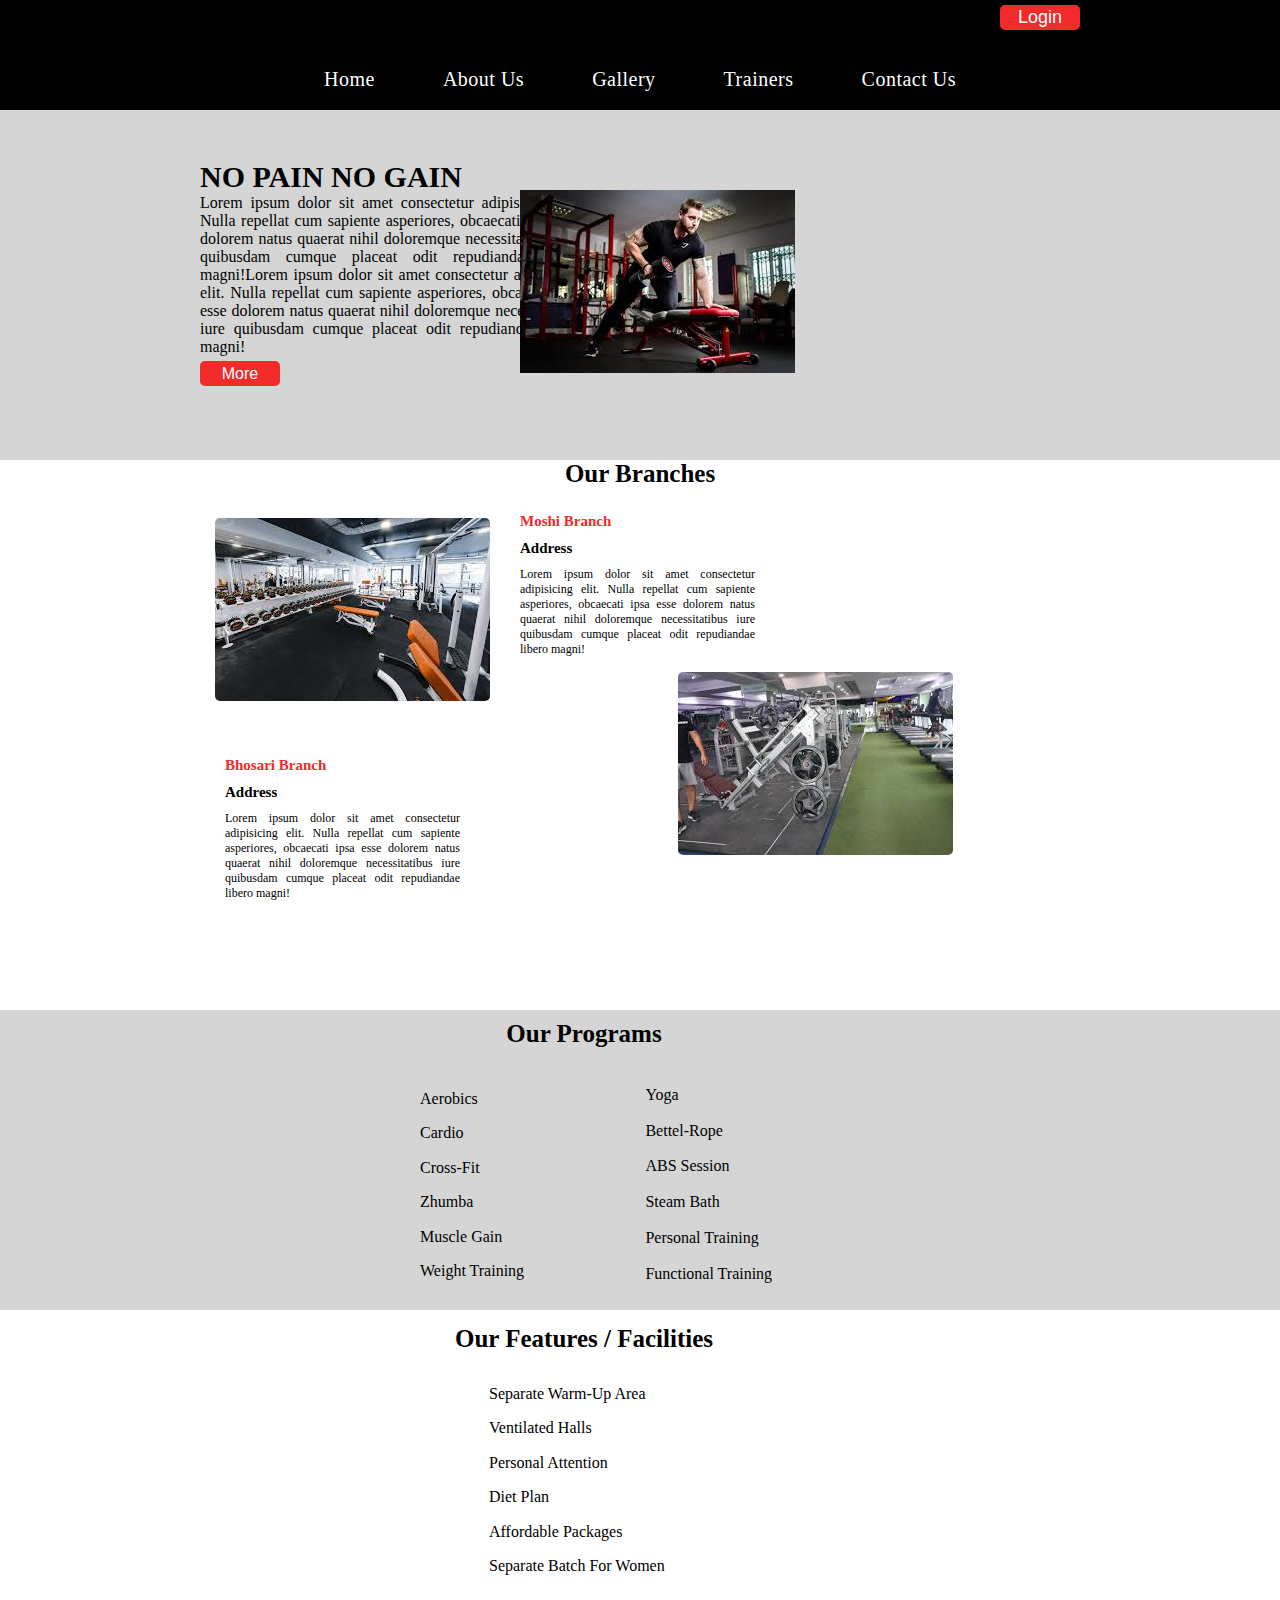
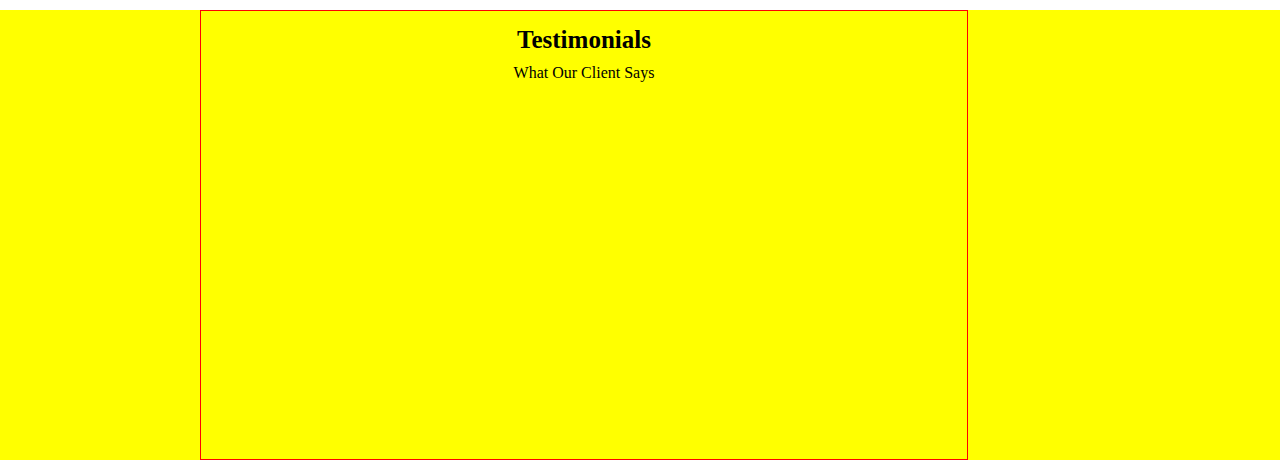
<file: index.html>
<!DOCTYPE html>
<html>
<head>
	<title> Home </title>
	<link rel="stylesheet" type="text/css" href="index_css.css">
</head>
<body>




<!-- /*------------------- Login Button And Logo ------------------------*/	 -->

	<div class="index_logo_button-div">
		<button id="index_login_button"> <a href="admin_login_html.html" id="login_button_text"> Login </a> </button>
		
	</div>


<!-- /*------------------- Navigation Bar ------------------------*/ -->

	<div class="navigation-div"> <br>

		<nav id="navigation_bar">
				<a href="#index.html" class="nvg">Home</a>
				<a href="about_us_html.html" class="nvg">About Us</a>
				<a href="gallery_html.html" class="nvg">Gallery</a>
				<a href="trainers_html.html" class="nvg">Trainers</a>
				<a href="contact_us_html.html" class="nvg">Contact Us</a>
		</nav>
	</div>



<!-- /*------------------- Tagline and Photo Division ------------------------*/ -->

	<div class="tagline_title_subtitle-div">
		<div class="tagline_subtitle">
			<h2> NO PAIN NO GAIN </h2>
			<p> 
				Lorem ipsum dolor sit amet consectetur adipisicing elit. Nulla repellat cum sapiente asperiores, obcaecati ipsa esse dolorem natus quaerat nihil doloremque necessitatibus iure quibusdam cumque placeat odit repudiandae libero magni!Lorem ipsum dolor sit amet consectetur adipisicing elit. Nulla repellat cum sapiente asperiores, obcaecati ipsa esse dolorem natus quaerat nihil doloremque necessitatibus iure quibusdam cumque placeat odit repudiandae libero magni!
			</p>
			<button id="index_more_button"> <a href="about_us_html.html" id="more_button_text"> More </a> </button>

		</div>

		<div class="gym_photo">
			<img src="7.jpg">
			
		</div>
		
	</div>


<!-- /*------------------------------- Branches ------------------------------*/ -->

<div class="our-branches-main-bg-div">
	<div class="about-us-branches-div">
				
					<div id="about-us-our-branches-heading-div">
						<center> <b> <p id="about-us-our-branches-heading"> Our Branches </p> </b> </center>
				</div>

		<div class="about-us-branches-img">	
			<div class="branch-1-img-div">
				<img src="B_1.jpg" class="branch-img">
				
			</div>

			<div class="branch-1-description-div">
				<p class="branch"> <b> Moshi Branch </b> </p>
				<p class="address-heading"> <b> Address </b> </p>
				<p class="address">Lorem ipsum dolor sit amet consectetur adipisicing elit. Nulla repellat cum sapiente asperiores, obcaecati ipsa esse dolorem natus quaerat nihil doloremque necessitatibus iure quibusdam cumque placeat odit repudiandae libero magni!
				</p>

			</div>


			<div class="branch-2-description-div">
				<p class="branch"> <b> Bhosari Branch </b> </p>
				<p class="address-heading"> <b> Address </b> </p>
				<p class="address">Lorem ipsum dolor sit amet consectetur adipisicing elit. Nulla repellat cum sapiente asperiores, obcaecati ipsa esse dolorem natus quaerat nihil doloremque necessitatibus iure quibusdam cumque placeat odit repudiandae libero magni!
				</p>
			</div>

			<div class="branch-2-img-div">
				<img src="B_2.jpg" class="branch-img">
			</div>
	
		</div>
	</div>

	</div>

<!-- ------------------- Our Programs --------------------- -->

<div class="our-programs-main-bg-div">
	<div class="about-us-opening-hours-div">
			<div id="about-us-opening-hours">
				<center> <b> <p id="about-us-programs-heading"> Our Programs </p> </b> </center>
			</div>
 
				<div class="programs-div-1">
					<p id="programs-div-1-p">
						<p> Aerobics </p>
						<p> Cardio </p>
						<p> Cross-Fit </p>
						<p> Zhumba </p>
						<p> Muscle Gain </p>
						<p> Weight Training </p>
					</p>
				</div>


				<div class="programs-div-2">
					<p id="programs-div-2-p">
						<p> Yoga </p>
						<p> Bettel-Rope </p>
						<p> ABS Session </p>
						<p> Steam Bath </p>
						<p> Personal Training </p>
						<p> Functional Training </p>
					</p>
				</div>
	</div>
</div>

<!-- ----------------------------- Features ----------------------------- -->
<div class="our-features-main-bg-div">
	<div class="about-us-features-div">
			<div id="about-us-festures">
				<center> <b> <p id="about-us-features-heading"> Our Features / Facilities </p> </b> </center>
			</div>
 				<center>
				<div class="features-div-1">
					<p id="programs-div-1-p">
						<p> Separate Warm-Up Area </p>
						<p> Ventilated Halls </p>
						<p> Personal Attention </p>
						<p> Diet Plan </p>
						<p> Affordable Packages </p>
						<p> Separate Batch For Women </p>
					</p>
				</div>
			</center>
	</div>
</div>


<!-- -------------------------- Testimonials ---------------------------- -->
<div class="testimonials-main-bg-div">
	<div class="testimonials-div">
			<div id="testimonials">
				<center> <b> <p id="testimonials-heading"> Testimonials </p> </b> <p> What Our Client Says</p> </center>
			</div>
	</div>

</div>


</body>
</html>
</file>
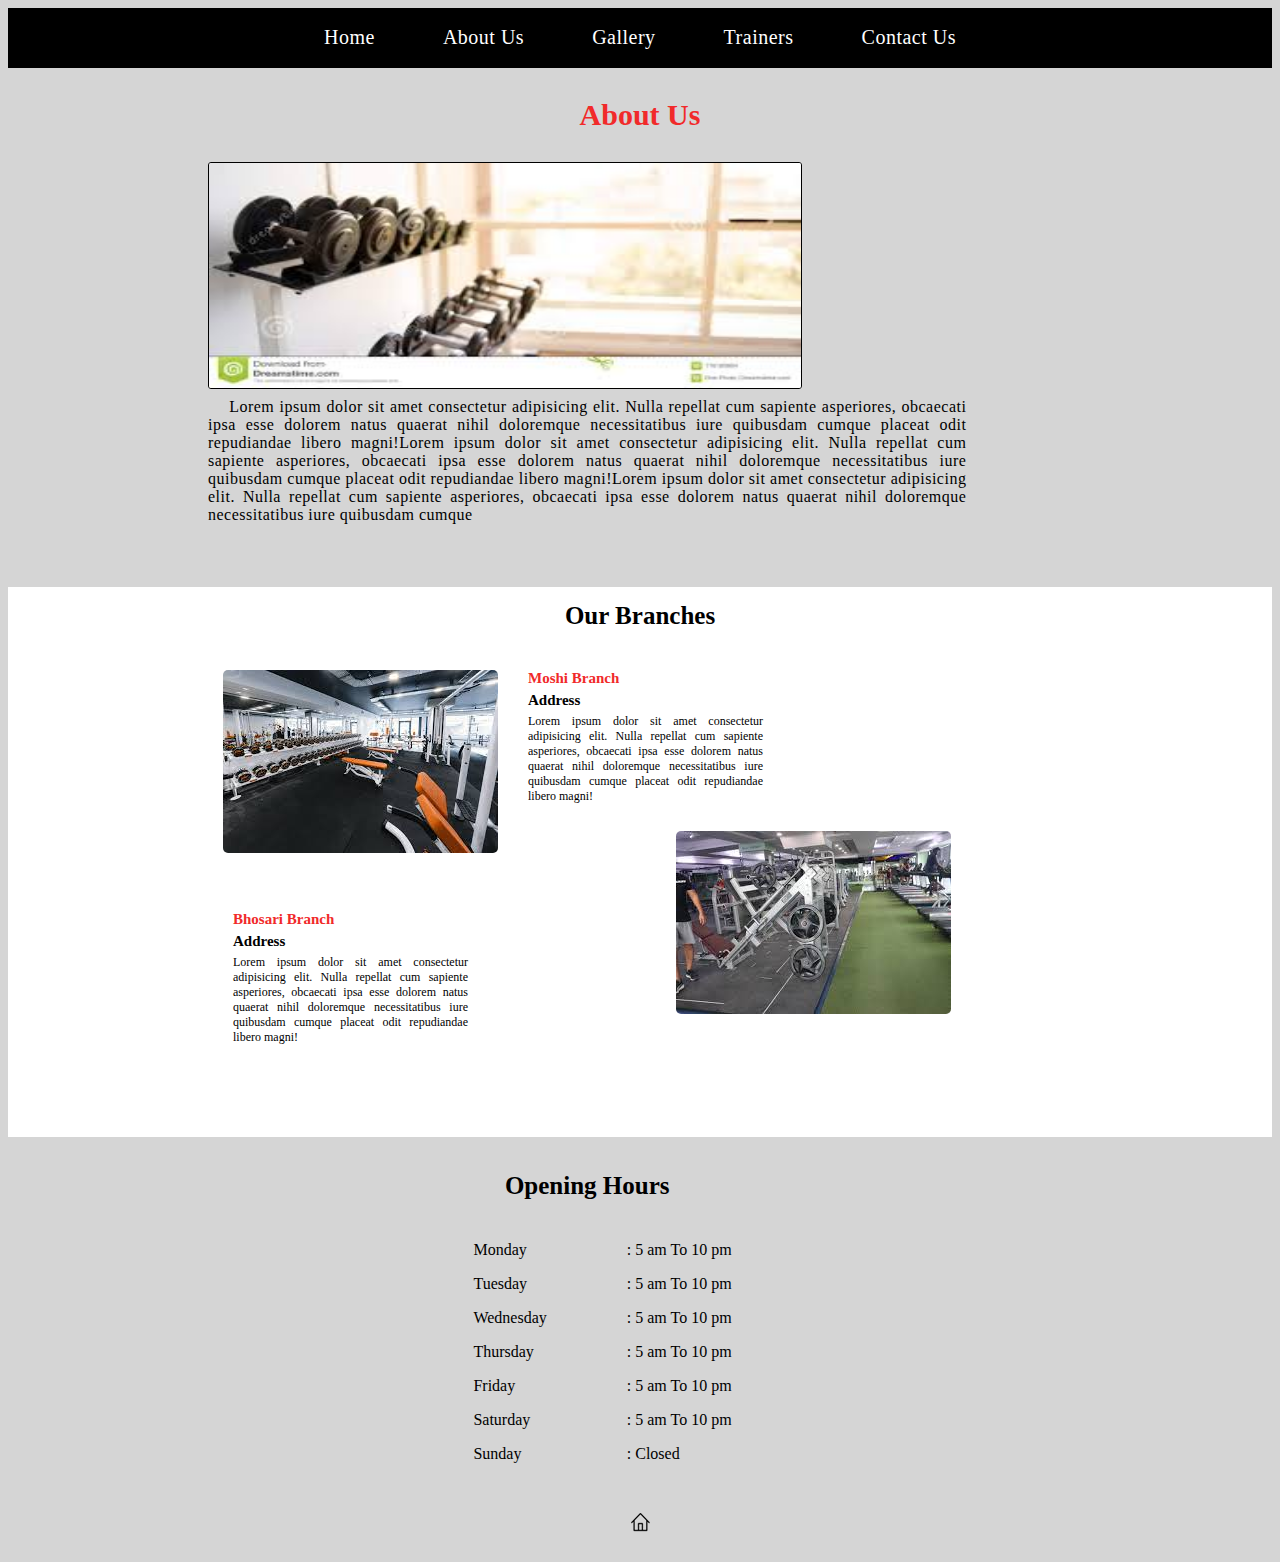
<file: about_us_html.html>
<!DOCTYPE html>
<html>
<head>
	<title> About Us </title>
	<link rel="stylesheet" href="about_us_css.css">
</head>
<body>

<!-- ----------------- Navigation Bar --------------------- -->
	<div class="navigation-div"> <br>

		<nav id="navigation_bar">
				<a href="index.html" class="nvg">Home</a>
				<a href="about_us_html.html" class="nvg">About Us</a>
				<a href="gallery_html.html" class="nvg">Gallery</a>
				<a href="trainers_html.html" class="nvg">Trainers</a>
				<a href="contact_us_html.html" class="nvg">Contact Us</a>
		</nav>

	</div>

<!-- -------------------- About-Us-Heading 	------------------------ -->
	<div id="about-us-heading">
		<center> <b> <p id="about-us-heading"> About Us </p> </b> </center>
	</div>



<!-- ------------------- About-Us-Description-Img --------------------- -->
	<div class="about-us-description-div">
		<div class="about-us-description">		
		<img src="gym_description_img.jpg" id="description-img">

		<p id="description-p">
			&nbsp&nbsp&nbsp&nbspLorem ipsum dolor sit amet consectetur adipisicing elit. Nulla repellat cum sapiente asperiores, obcaecati ipsa esse dolorem natus quaerat nihil doloremque necessitatibus iure quibusdam cumque placeat odit repudiandae libero magni!Lorem ipsum dolor sit amet consectetur adipisicing elit. Nulla repellat cum sapiente asperiores, obcaecati ipsa esse dolorem natus quaerat nihil doloremque necessitatibus iure quibusdam cumque placeat odit repudiandae libero magni!Lorem ipsum dolor sit amet consectetur adipisicing elit. Nulla repellat cum sapiente asperiores, obcaecati ipsa esse dolorem natus quaerat nihil doloremque necessitatibus iure quibusdam cumque
		</p>
	
		</div>
	</div>
<!-- ------------------- About-Us-Branches --------------------- -->

	<div class="about-us-branches-div">
			<div id="about-us-our-branches-heading-div">
				<center> <b> <p id="about-us-our-branches-heading"> Our Branches </p> </b> </center>
			</div>

		<div class="about-us-branches-img">	
			<div class="branch-1-img-div">
				<img src="B_1.jpg" class="branch-img">
				
			</div>

			<div class="branch-1-description-div">
				<p class="branch"> <b> Moshi Branch </b> </p>
				<p class="address-heading"> <b> Address </b> </p>
				<p class="address">Lorem ipsum dolor sit amet consectetur adipisicing elit. Nulla repellat cum sapiente asperiores, obcaecati ipsa esse dolorem natus quaerat nihil doloremque necessitatibus iure quibusdam cumque placeat odit repudiandae libero magni!
				</p>

			</div>


			<div class="branch-2-description-div">
				<p class="branch"> <b> Bhosari Branch </b> </p>
				<p class="address-heading"> <b> Address </b> </p>
				<p class="address">Lorem ipsum dolor sit amet consectetur adipisicing elit. Nulla repellat cum sapiente asperiores, obcaecati ipsa esse dolorem natus quaerat nihil doloremque necessitatibus iure quibusdam cumque placeat odit repudiandae libero magni!
				</p>
			</div>

			<div class="branch-2-img-div">
				<img src="B_2.jpg" class="branch-img">
			</div>
	
		</div>
	</div>

	
	<!-- ------------------- About-Us-Opening-Hours --------------------- -->

	<div class="about-us-opening-hours-div">
			<div id="about-us-opening-hours">
				<center> <b> <p id="about-us-opening-hours-heading"> Opening Hours </p> </b> </center>
			</div>
 
				<div class="days">
					<p id="days-p">
						<p> Monday </p>
						<p> Tuesday </p>
						<p> Wednesday </p>
						<p> Thursday </p>
						<p> Friday </p>
						<p> Saturday </p>
						<p> Sunday </p>
					</p>
				</div>


				<div class="timing">
					<p id="timing-p">
						<p> : 5 am To 10 pm </p>
						<p> : 5 am To 10 pm </p>
						<p> : 5 am To 10 pm </p>
						<p> : 5 am To 10 pm </p>
						<p> : 5 am To 10 pm </p>
						<p> : 5 am To 10 pm </p>
						<p> : Closed </p>
					</p>
				</div>
	</div>

<!-- --------------------- Home Icon -------------------------- -->
    <center> 
    	<a href="index.html" id="home_icon"> <img src="home_icon.png"> </a> 
    </center>
	<br>	


</body>
</html>
</file>
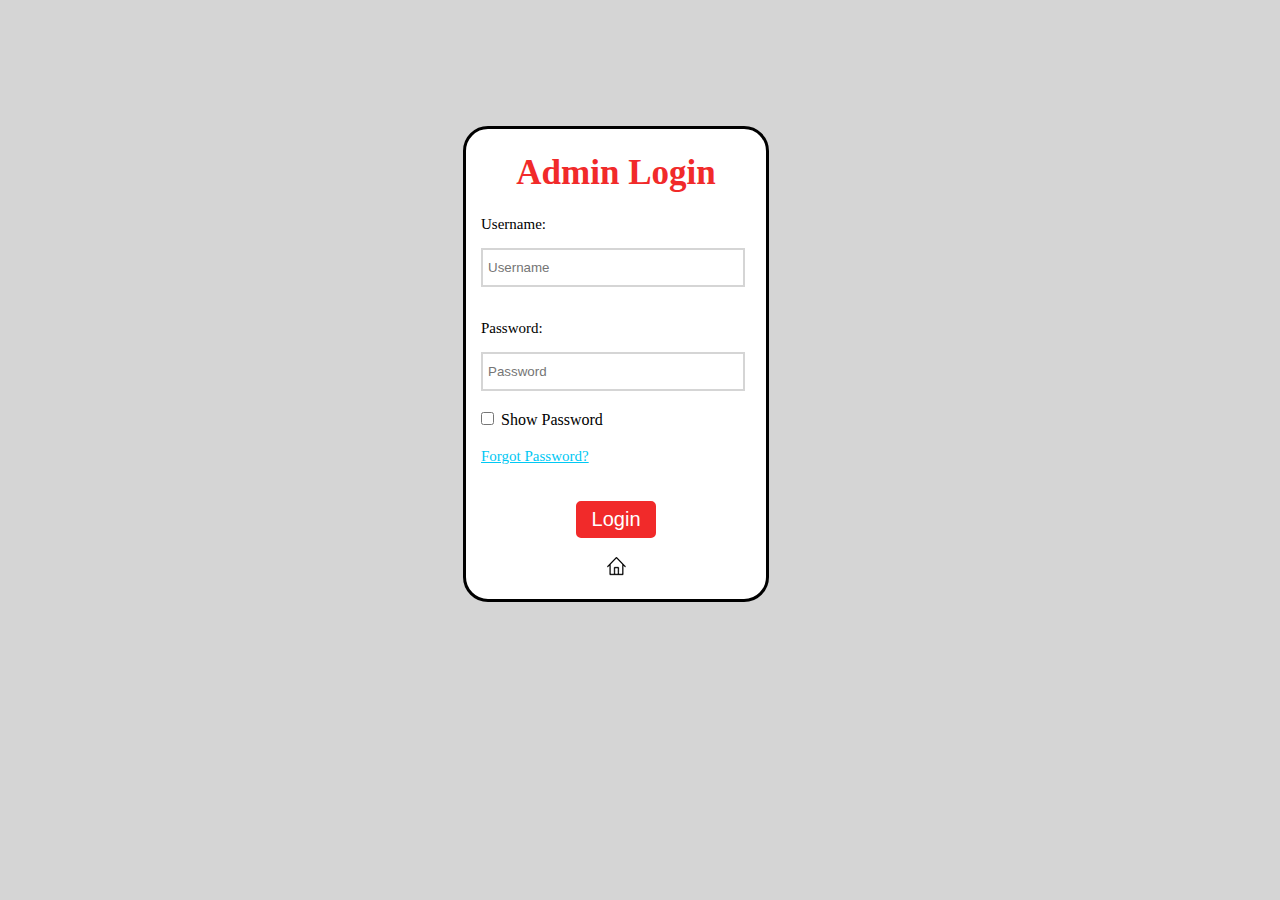
<file: admin_login_html.html>
<!DOCTYPE html>
<html>
<head>
	<title> Admin Login </title>
	<link rel="stylesheet" href="admin_login_css.css">
</head>
<body>

<section id="login-form-section"> 
	<div class="form-group">
		<form method="post" action="admin_dashboard_php.php">
			<center> <h1 id="admin-login-heading"> Admin Login </h1> </center>
			<div class="admin-login-form">
				<p> Username: </p> 
				<input type="text" name="username" placeholder="Username" id="username"> <br> <br>
				
				<p> Password: </p>
				<input type="password" name="password" placeholder="Password" id="password"> <br> <br>
				
				<input type="checkbox" name="show_password" id="show_password"> Show Password <br> <br>

				<a href="forgot_password_html.html" id="forgot_password"> Forgot Password? </a> <br> <br> <br>

				<center> 
					<input type="submit" name="login" value="Login" id="login_button"> <br> <br>
					<a href="index.html"> <img src="home_icon.png"> </a>
				</center>

			</div>
		</form>
		
	</div>
</section>

</body>
</html>
</file>
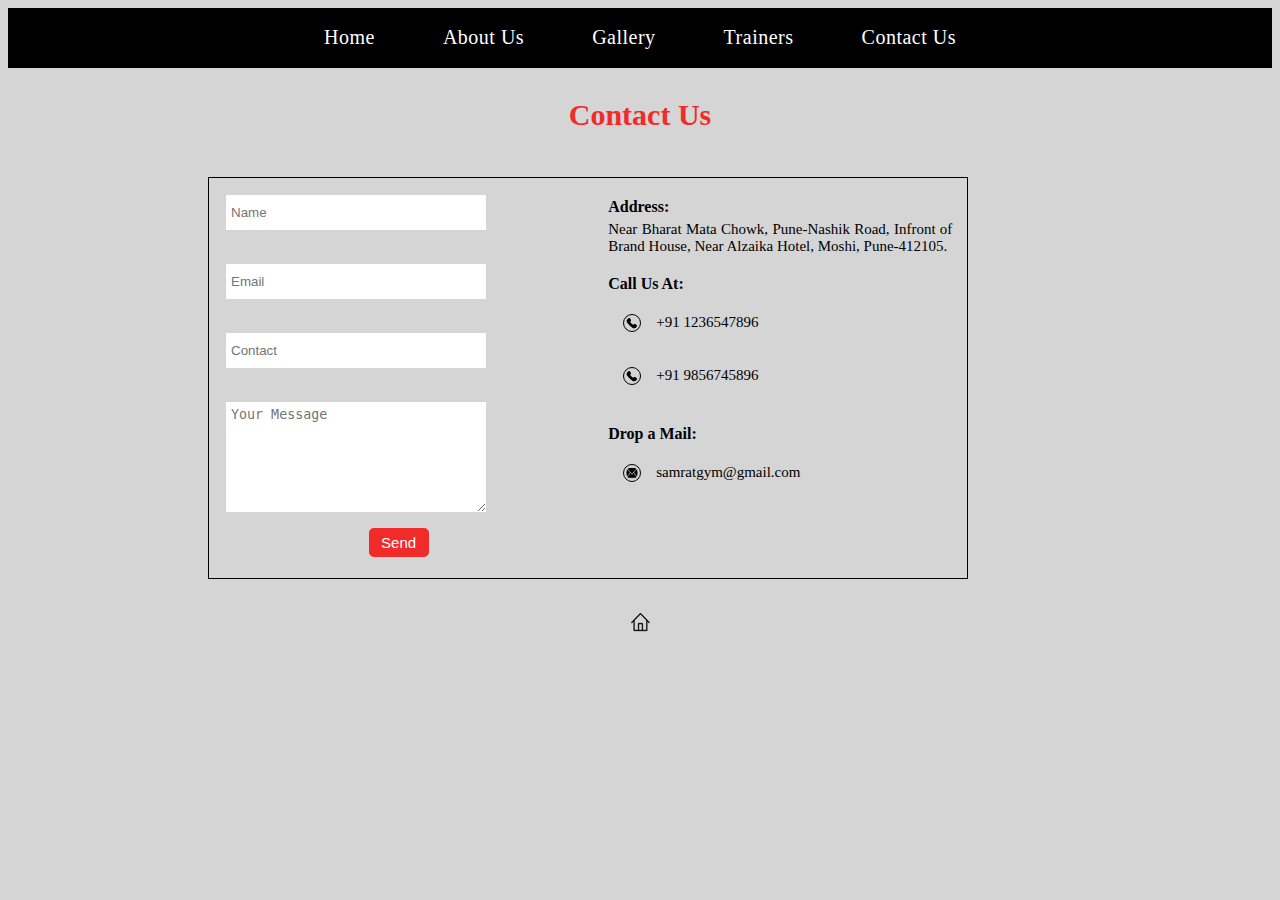
<file: contact_us_html.html>
<!DOCTYPE html>
<html>
<head>
	<title> Contact Us </title>
	<link rel="stylesheet" href="contact_us_css.css">
</head>
<body>

<!-- ----------------- Navigation Bar --------------------- -->
	<div class="navigation-div"> <br>

		<nav id="navigation_bar">
				<a href="index.html" class="nvg">Home</a>
				<a href="about_us_html.html" class="nvg">About Us</a>
				<a href="gallery_html.html" class="nvg">Gallery</a>
				<a href="trainers_html.html" class="nvg">Trainers</a>
				<a href="contact_us_html.html" class="nvg">Contact Us</a>
		</nav>

	</div>

<!-- -------------------- Contact-Us-Heading ------------------------ -->
	<div id="heading">
		<center> <b> <p id="contact-us-heading"> Contact Us </p> </b> </center>
	</div>

	<div class="contact-us-div">
		

<!-- ------------------- Contact-Us-Form ------------------------ -->

		<div class="contact-us-form-div">
			<div class="contact-us-form">
				<form method="post" action="index.html">
				<input type="text" name="name" id="name" placeholder="Name"> <br>

				<input type="email" name="email" id="email" placeholder="Email"> <br>

				<input type="tel" name="contact" id="contact" placeholder="Contact"> <br>

				<textarea name="message" id="message" placeholder="Your Message"></textarea> <br>
				
			    <center> 
					<input type="submit" name="send" value="Send" id="send_button">

				</center>
				</form>

			</div>
			
		</div>


<!-- ------------------- Contact-Us-Address ------------------------ -->

		<div class="contact-us-address-div">
			<h4> Address: </h4>
			<p id="address-p"> Near Bharat Mata Chowk, Pune-Nashik Road, Infront of Brand House, Near Alzaika Hotel, Moshi, Pune-412105. </p>


			<h4> Call Us At: </h4>
			<p> 
				<img src="call_icon.png" class="icons"> 
				<span id="call-us-at-p-1">+91 1236547896 </span> </p>

				<img src="call_icon.png" class="icons"> 
				<span id="call-us-at-p-2">+91 9856745896 </span> </p>


			<h4> Drop a Mail: </h4>
			<p> 
				<img src="mail_icon.png" class="icons"> 
					<span id="drop-a-mail-p">samratgym@gmail.com </span> 
			</p>
		</div>

	</div>

<!-- --------------------- Home Icon -------------------------- -->
    <center> 
    	<a href="index.html" id="home_icon"> <img src="home_icon.png"> </a> 
    </center>
	<br>		


</body>
</html>
</file>
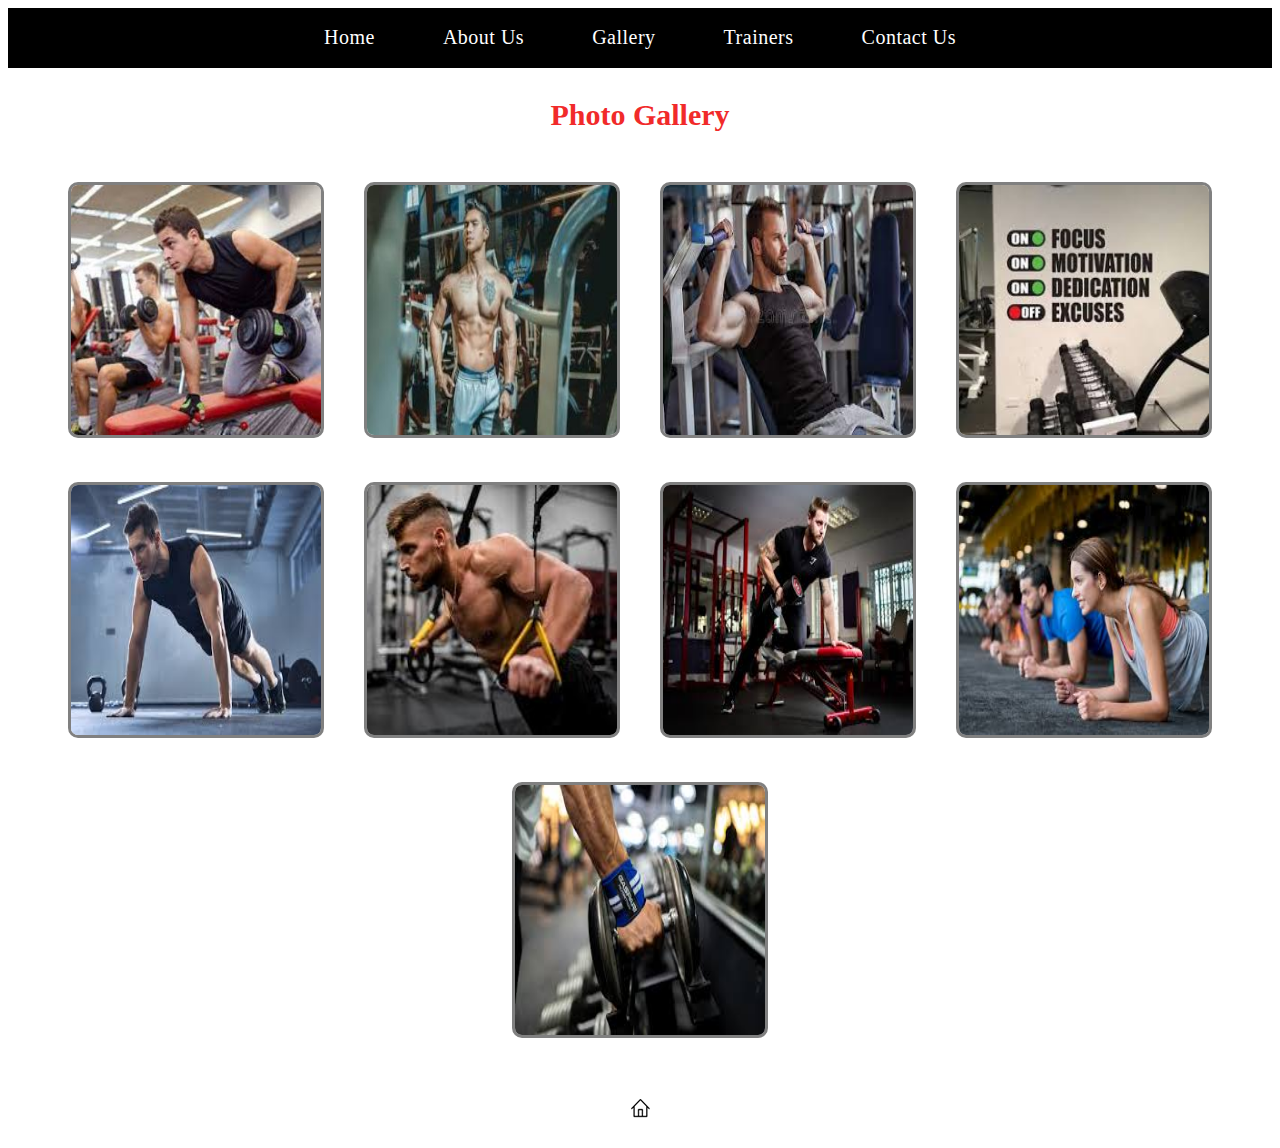
<file: gallery_html.html>
<!DOCTYPE html>
<html>
<head>
	<title> Gallery </title>
	<link rel="stylesheet" href="gallery_css.css">
</head>
<body>

	<div class="navigation-div"> <br>

		<nav id="navigation_bar">
				<a href="index.html" class="nvg">Home</a>
				<a href="about_us_html.html" class="nvg">About Us</a>
				<a href="gallery_html.html" class="nvg">Gallery</a>
				<a href="trainers_html.html" class="nvg">Trainers</a>
				<a href="contact_us_html.html" class="nvg">Contact Us</a>
		</nav>

	</div>


	<div id="heading">
		<center> <b> <p id="gallery-heading"> Photo Gallery </p> </b> </center>
	</div>


	<div class="gallery-images-div">
        
        <div class="Images">

            <div class="single-img"> <img src="1.jpg" class="img-class"></div>
            
            <div class="single-img"> <img src="2.jpg" class="img-class"> </div>
            
            <div class="single-img"> <img src="3.jpg" class="img-class"> </div>
            
            <div class="single-img"> <img src="4.jpg" class="img-class"> </div>
            
            <div class="single-img"> <img src="5.jpg" class="img-class"> </div>
            
            <div class="single-img"> <img src="6.jpg" class="img-class"> </div>
            
            <div class="single-img"> <img src="7.jpg" class="img-class"> </div>
            
            <div class="single-img"> <img src="8.jpg" class="img-class"> </div>
            
            <div class="single-img"> <img src="9.jpg" class="img-class"> </div>

        </div>

    </div>
    
    <br><br>

    <center> 
    	<a href="index.html" id="home_icon"> <img src="home_icon.png"> </a> 
    </center>
	<br>		

</body>
</html>
</file>
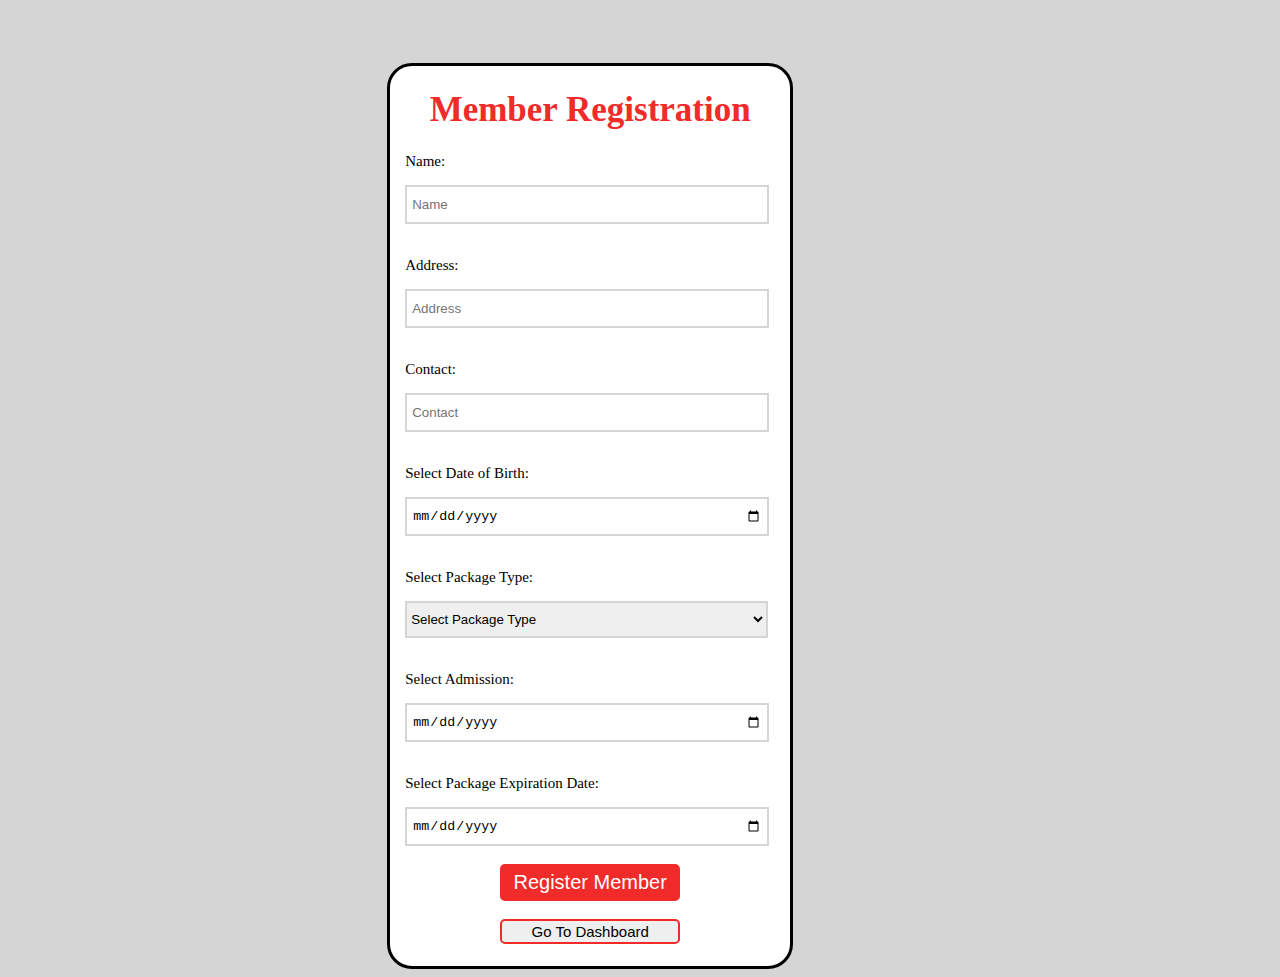
<file: member_registration_html.html>
<!DOCTYPE html>
<html>
<head>
	<title> Member Registration </title>
	<link rel="stylesheet" href="member_registration_css.css">
</head>
<body>

<section id="member-registration-form-section"> 
	<div class="form-group">
		<form method="post" action="#">

			<center> <h1 id="member-registration-heading"> Member Registration </h1> </center>
			<div class="member-registration-form">

				<p> Name: </p> 
				<input type="text" name="name" placeholder="Name" id="name"> <br> <br>

				<p> Address: </p> 
				<input type="text" name="address" placeholder="Address" id="address"> <br> <br>

				<p> Contact: </p> 
				<input type="tel" name="contact" placeholder="Contact" id="contact"> <br> <br>

				<p> Select Date of Birth: </p> 
				<input type="date" name="dob" id="dob"> <br> <br>

				<p> Select Package Type: </p> 
				<select name="package_type" id="package_type"> 
					<option value=""> Select Package Type </option>
					<option value="1 Month"> 1 Month </option>
					<option value="3 Months"> 3 Months </option>
					<option value="6 Months"> 6 Months </option>
					<option value="1 Year"> 1 Year </option>
				</select>
				<br> <br>

				<p> Select Admission: </p> 
				<input type="date" name="admission_date" id="admission_date"> <br> <br>

				<p> Select Package Expiration Date: </p> 
				<input type="date" name="package_expiration_date" id="package_expiration_date"> <br> <br>

				<center> 
					<input type="submit" name="register_member" value="Register Member" id="register_member_button"> <br> <br>
					<button id="go_to_dashboard" name="go_to_dashboard"><a href="admin_dashboard_php.php"> Go To Dashboard </a> </button>
				</center>

			</div>
		</form>
		
	</div>
</section>

</body>
</html>
</file>
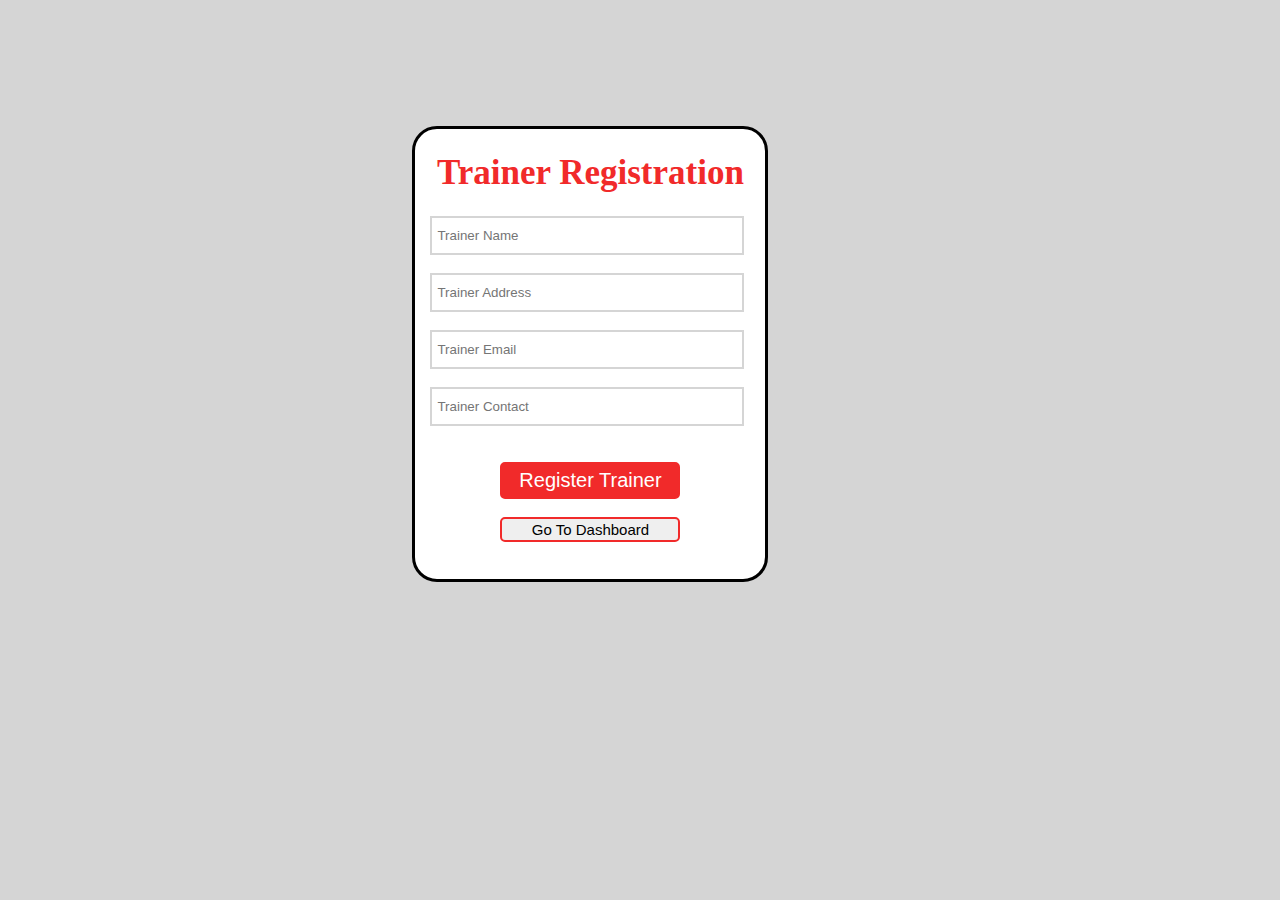
<file: trainer_registration_html.html>
<!DOCTYPE html>
<html>
<head>
	<title> Trainer Registration </title>
	<link rel="stylesheet" href="trainer_registration_css.css">
</head>
<body>

<section id="trainer-registration-form-section"> 
	<div class="form-group">
		<form method="post" action="register_trainer.html">

			<center> <h1 id="trainer-registration-heading"> Trainer Registration </h1> </center>
			<div class="trainer-registration-form">

				<!-- <p> Name: </p>  -->
				<input type="text" name="trainer_name" placeholder="Trainer Name" id="trainer_name" required="required"> <br> <br>

				<!-- <p> Address: </p>  -->
				<input type="text" name="trainer_address" placeholder="Trainer Address" id="trainer_address" required="required"> <br> <br>

				<!-- <p> Email: </p>  -->
				<input type="email" name="trainer_email" placeholder="Trainer Email" id="trainer_email" required="required"> <br> <br>

				<!-- <p> Contact: </p>  -->
				<input type="tel" name="trainer_contact" placeholder="Trainer Contact" id="trainer_contact" required="required"> <br> <br> <br>

				<center> 
					<input type="submit" name="register_trainer" value="Register Trainer" id="register_trainer_button"> <br> <br>
					<button id="go_to_dashboard" name="go_to_dashboard"><a href="admin_dashboard_php.php">  Go To Dashboard </a></button> 
				</center>

			</div>
		</form>
		
	</div>
</section>

</body>
</html>
</file>
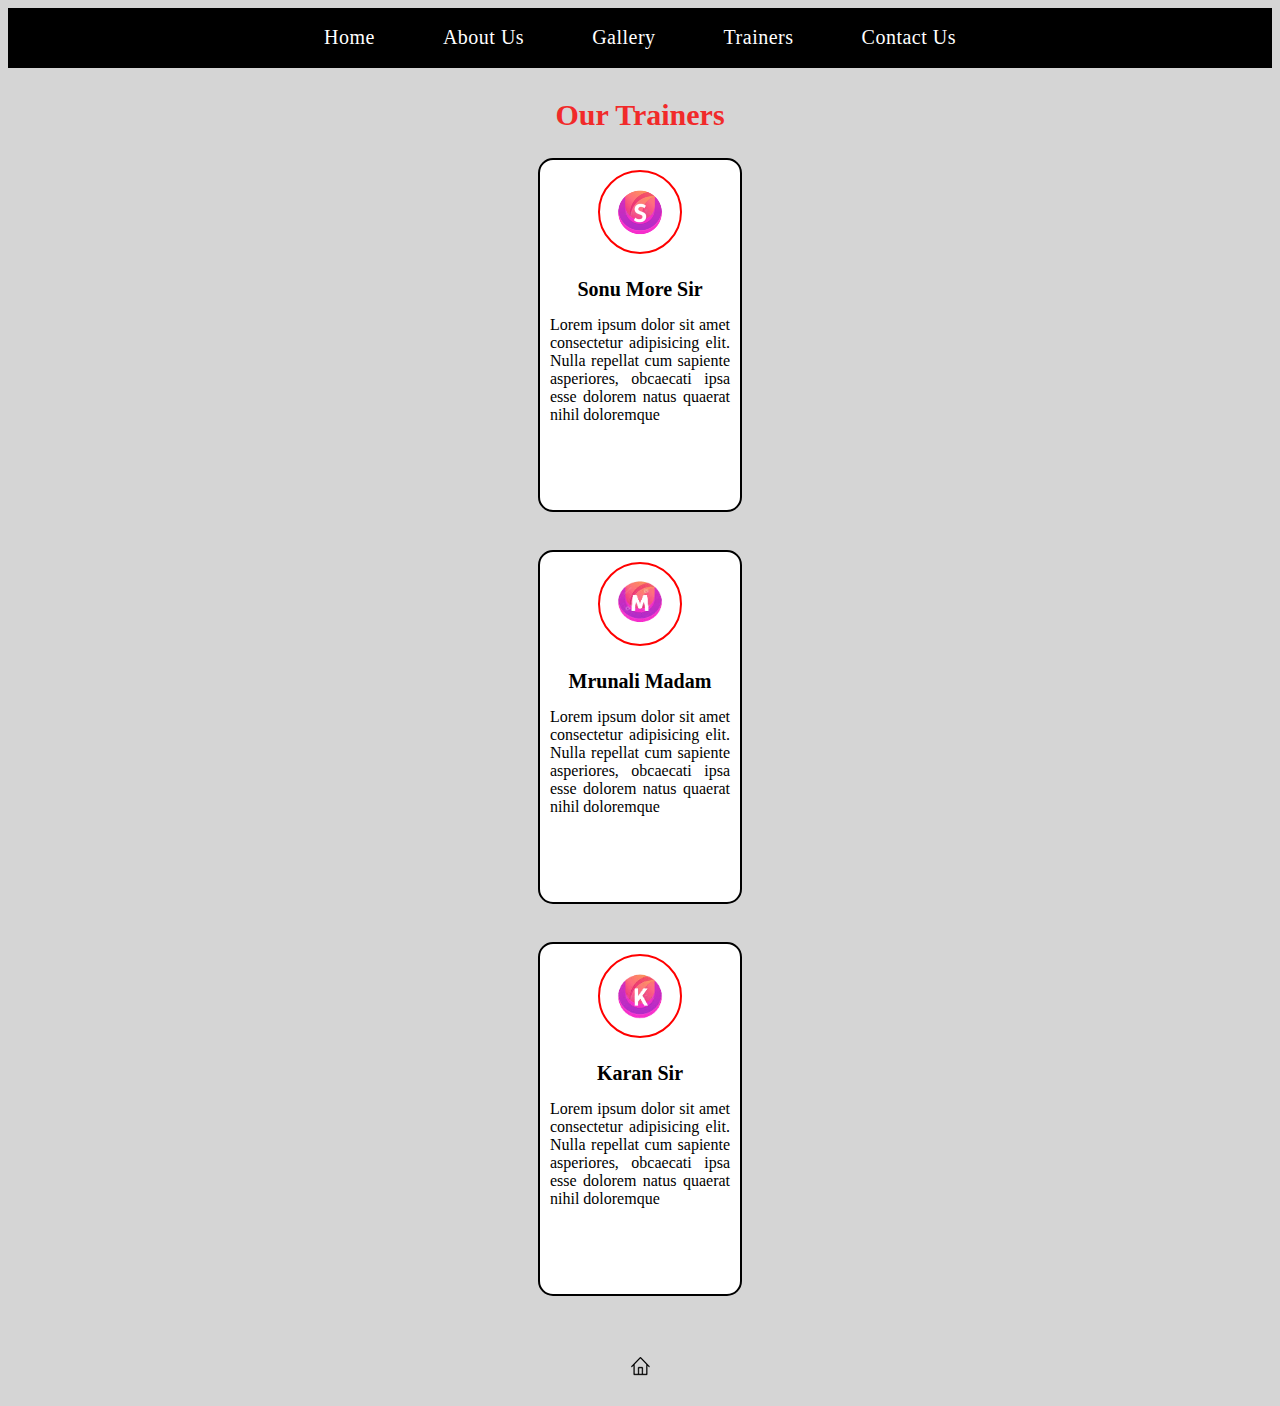
<file: trainers_html.html>
<!DOCTYPE html>
<html>
<head>
	<title> Trainers </title>
	<link rel="stylesheet" href="trainers_css.css">
</head>
<body>

<!-- ----------------- Navigation Bar --------------------- -->
	<div class="navigation-div"> <br>

		<nav id="navigation_bar">
				<a href="index.html" class="nvg">Home</a>
				<a href="about_us_html.html" class="nvg">About Us</a>
				<a href="gallery_html.html" class="nvg">Gallery</a>
				<a href="trainers_html.html" class="nvg">Trainers</a>
				<a href="contact_us_html.html" class="nvg">Contact Us</a>
		</nav>

	</div>

<!-- -------------------- Heading ------------------------ -->
	<div id="heading">
		<center> <b> <p id="trainer-heading"> Our Trainers </p> </b> </center>
	</div>

    <br><br>


<!-- ------------------- Profiles ------------------------ -->

<center>
<section id="profiles">
	<div class="profile-1">
		<img src="profile-1.png" class="profile-img"> <br> 
			<b>
				<p class="profile-name">
					Sonu More Sir
				</p>
			</b>

			<p class="profile-description">
				Lorem ipsum dolor sit amet consectetur adipisicing elit. Nulla repellat cum sapiente asperiores, obcaecati ipsa esse dolorem natus quaerat nihil doloremque 
			</p>
	</div>

	<br>

		<div class="profile-2">
		<img src="profile-2.png" class="profile-img"> <br> 
			<b>
				<p class="profile-name">
					Mrunali Madam
				</p>
			</b>

			<p class="profile-description">
				Lorem ipsum dolor sit amet consectetur adipisicing elit. Nulla repellat cum sapiente asperiores, obcaecati ipsa esse dolorem natus quaerat nihil doloremque
			</p>
	</div>

	<br>

		<div class="profile-3">
		 <img src="profile-3.png" class="profile-img"> <br>
			<b> <p class="profile-name">
				Karan Sir 
				</p>
			
			</b>

			<p class="profile-description">
				Lorem ipsum dolor sit amet consectetur adipisicing elit. Nulla repellat cum sapiente asperiores, obcaecati ipsa esse dolorem natus quaerat nihil doloremque 
			</p>
	</div>
	
</section>
</center>


<!-- ------------------- Home Icon ------------------------ -->
    <center> 
    	<a href="index.html" id="home_icon"> <img src="home_icon.png"> </a> 
    </center>
    <br>
</body>
</html>
</file>
<file: index_css.css>
*, 
*:before, 
*:after{
	padding:0;
	margin:0;
	box-sizing: border-box;	
}

/*------------------- Login Button And Logo ------------------------*/
.index_logo_button-div{
	background-color: #000000;
	height: 50px;
	width: 100%;
}


#index_login_button{
	background-color: #F12A2A;
	border-radius: 5px;
	border: 2px solid #F12A2A;
	margin-top: 5px;
	float: right;
	margin-right: 200px;
	height: 25px;
	width: 80px;/*
	font-size: 15px;*/
}

#login_button_text{
	font-size: 18px;
	text-decoration: none;
	color: #FFFFFF;
}


/*------------------- Navigation Bar ------------------------*/
.navigation-div{
	background-color: #000000;
	height: 60px;
	width: 100%;
}

nav{
	height: 100px;
	width: 700px;
	min-width: 600px;
	display: flex;
	align-content: center;
	justify-content: space-around;
	margin:auto;
}


.nvg{
	position: relative;
	text-decoration: none;
	color: #FFFFFF;
	font-size: 20px;
	letter-spacing: 0.5px;
	padding: 0 10px;
}

.nvg:after{
	content: "";
	position: absolute;
	background-color: #F12A2A;
	height: 3px;
	width: 0%;
	margin-top: 25px;
	left: 0;
	transition: 0.3s;
}

.nvg:hover:after{
	width: 100%;
}


/*------------------- Tagline and Photo Division ------------------------*/

h2{
	font-size: 30px;
}

.tagline_title_subtitle-div{
	background-color: #D5D5D5;
	height: 350px;
	width: 100%;
}


.tagline_subtitle{
	float: left;
	margin-left: 200px;
	margin-top: 50px;
	height: 300px;
	width: 30%;
	text-align: justify;
	text-justify: inter-word;
}


.gym_photo{
	float: left;
	margin-left: 520px;
	margin-top: 80px;
	height: 350px;
	width: 320px;
	position:absolute;
}


#index_more_button{
	background-color: #F12A2A;
	border-radius: 5px;
	border: 2px solid #F12A2A;
	margin-top: 5px;
	height: 25px;
	width: 80px;
}

#more_button_text{
	font-size: 16px;
	text-decoration: none;	
	color: #FFFFFF;

}


/*------------------------------- Branches ------------------------------*/
.our-branches-main-bg-div{
	height: 550px;
	width: 100%;
	background-color: #FFFFFF;
	position: relative;
}

.about-us-branches-div{
	/*background-color: orange;*/
	height: 550px;
	width: 100%;
	position: relative;
}


#about-us-our-branches-heading{
	font-size: 25px;
	color: #000000;
	padding-bottom: 15px;
}


.about-us-branches-img{
	height: 500px;
	width: 60%;
	margin-left: 200px;
	/*border: 1px solid black;*/
}


.branch-1-img-div{
	float: left;
}


.branch-img{
	margin: 15px 15px 40px 15px;
	border-radius: 5px;
}



.branch-2-img-div{
	float: right;
}


.branch-1-description-div{
	width: 250px;
	margin-right: 10px;
	display: grid;
	text-align: justify;
	text-justify: inter-word;
	margin-top: 0;
}


.branch-2-description-div{
	float: left;
	width: 250px;
	position: absolute; 
	margin-top: 90px;
	margin-left: 10px;
	display: grid;
	text-align: justify;
	text-justify: inter-word;
}


.branch{
	font-size: 15px;
	color: #F12A2A;
	margin-left: 15px;
	margin-top: 10px;
}


.address-heading{
	font-size: 15px;
	color: #000000;
	margin-left: 15px;
	margin-top: 10px;
}


.address{
	font-size: 12px;
	color: #000000;
	margin-left: 15px;
	margin-top: 10px;
}



/*------------------------------- Programs -------------------------------*/
.our-programs-main-bg-div{
	height: 300px;
	width: 100%;
	background-color: #D5D5D5;
	position: relative;
}

.about-us-opening-hours-div{
	height: 350px;
	width: 60%;
	margin-left: 200px;
	/*border: 1px solid red;*/
	position: relative;
	/*margin-top: 525px;*/
}

#about-us-programs-heading{
	font-size: 25px;
	color: #000000;
	padding-top: 10px;
	padding-bottom: 20px;
}


.programs-div-1{
	/*float: left;*/
	height: 250px;
	width: 130px;
	/*border: 1px solid black;*/
	margin-left: 28%;
	display: grid;
	padding: 5px;
}


.programs-div-2{
	height: 250px;
	width: 150px;
	/*border: 1px solid black;*/
	margin-left: 58%;
	margin-top: -250px;
	position: absolute;
	display: grid;
}



/*------------------------------- Features -------------------------------*/
.our-features-main-bg-div{
	height: 300px;
	width: 100%;
	background-color: #FFFFFF;
	position: relative;
}

.about-us-features-div{
	height: 350px;
	width: 60%;
	margin-left: 200px;
	/*border: 1px solid red;*/
	position: relative;
}

#about-us-features-heading{
	font-size: 25px;
	color: #000000;
	padding-top: 15px;
	padding-bottom: 10px;
}


.features-div-1{
	height: 250px;
	width: 200px;
	/*border: 1px solid black;*/
	text-align: left;
	display: grid;
	padding: 5px;
}



/*----------------------------- Testimonials------------------------------*/

.testimonials-main-bg-div{
	height: 450px;
	width: 100%;
	background-color: yellow;
	position: relative;
}

.testimonials-div{
	height: 450px;
	width: 60%;
	margin-left: 200px;
	border: 1px solid red;
	position: relative;
}

#testimonials-heading{
	font-size: 25px;
	color: #000000;
	padding-top: 15px;
	padding-bottom: 10px;
}









/*-------------------------- Know More About Us --------------------------*/








/*----------------------------- Statistics ------------------------------*/











/*-------------------------------- Footer -------------------------------*/
</file>
<file: about_us_css.css>
body{
	background-color: #D5D5D5; 
}

/*------------------- Navigation Bar ------------------------*/
.navigation-div{
	background-color: #000000;
	height: 60px;
	width: 100%;
}

nav{
	height: 100px;
	width: 700px;
	min-width: 600px;
	display: flex;
	align-content: center;
	justify-content: space-around;
	margin:auto;
}


.nvg{
	position: relative;
	text-decoration: none;
	color: #FFFFFF;
	font-size: 20px;
	letter-spacing: 0.5px;
	padding: 0 10px;
}

.nvg:after{
	content: "";
	position: absolute;
	background-color: #F12A2A;
	height: 3px;
	width: 0%;
	margin-top: 25px;
	left: 0;
	transition: 0.3s;
}

.nvg:hover:after{
	width: 100%;
}


/*------------------- About-Us-Heading ------------------------*/

#about-us-heading{
	font-size: 30px;
	color: #F12A2A;
}



/*------------------- About-Us-Description-Img ---------------------*/

.about-us-description{
	height: 400px;
	width: 60%;
	margin-left: 200px;
	/*border: 2px solid red;*/
}

#description-img{
	height: 225px;
	width: 592px;
	border-radius: 3px;
	border: 1px solid #000000;
}


#description-p{
	text-align: justify;
	text-justify: inter-word;
	/*margin: 5px 10px 5px 10px;*/
	margin: 5px 0px 5px 0px;
	letter-spacing: 0.5px;
}


/*------------------- About-Us-Branches ---------------------*/

.about-us-branches-div{
	background-color: #FFFFFF;
	height: 550px;
	width: 100%;
}

#about-us-our-branches-heading{
	font-size: 25px;
	color: #000000;
	padding-top: 15px;
}


.about-us-branches-img{
	height: 460px;
	width: 60%;
	margin-left: 200px;
	/*border: 1px solid red;*/
}


.branch-1-img-div{
	float: left;
}


.branch-img{
	margin: 15px 15px 40px 15px;
	border-radius: 5px;
}



.branch-2-img-div{
	float: right;
}


.branch-1-description-div{
	width: 250px;
	margin-right: 10px;
	display: grid;
	text-align: justify;
	text-justify: inter-word;
}


.branch-2-description-div{
	float: left;
	width: 250px;
	position: absolute; 
	margin-top: 80px;
	margin-left: 10px;
	display: grid;
	text-align: justify;
	text-justify: inter-word;
}


.branch{
	font-size: 15px;
	color: #F12A2A;
	margin-left: 15px;
}


.address-heading{
	font-size: 15px;
	color: #000000;
	margin-left: 15px;
	margin-top: -10px;
}


.address{
	font-size: 12px;
	color: #000000;
	margin-left: 15px;
	margin-top: -10px;
}




/*------------------- About-Us-Opening-Hours ---------------------*/

.about-us-opening-hours-div{
	height: 350px;
	width: 60%;
	margin-left: 200px;
	/*border: 1px solid red;*/
}


#about-us-opening-hours-heading{
	font-size: 25px;
	color: #000000;
	padding-top: 10px;
}


.days{
	float: left;
	height: 250px;
	width: 80px;
	/*border: 1px solid black;*/
	margin-left: 35%;
}


.timing{
	float: right;
	height: 250px;
	width: 150px;
	/*border: 1px solid black;*/
	margin-right: 25%;
	position: relative;
}


/*--------------------- Home Icon --------------------------*/
#home_icon{
	text-decoration: none;
}
</file>
<file: admin_login_css.css>
body{
	background-color: #D5D5D5;
	background-size: 100%;
}

.form-group{
	height: 470px;
	width: 300px;
	background-color: #FFFFFF;
	border: 3px solid #000000;
	border-radius: 25px;
	margin-left: 36%;
	margin-top: 10%;
}

#admin-login-heading{
	color: #F12A2A;
	font-size: 35px;
	/*text-decoration: underline;
  	text-decoration-thickness: 3px;
  	text-decoration-color: #000000;*/
}


#username, #password{
	border: 2px solid #D5D5D5;
	height: 25px;
	width: 250px;
	margin-left: 15px;
	padding: 5px;
}


p{
	margin-left: 15px;
	font-weight: 5px;
	font-size: 15px;
}


#show_password{
	margin-left: 15px;
	font-size: 15px;
}


#forgot_password{
	color: #00C8F3;
	font-size: 15px;
	margin-left: 15px;
	cursor: pointer;
}


#login_button{
	font-size: 20px;
	color: #FFFFFF;
	background-color: #F12A2A;
	padding: 5px;
	border-radius: 5px;
	width: 80px;
	text-decoration: none;
	box-shadow: none;
	border: 2px solid #F12A2A;

}

a{
	cursor: default;
}
</file>
<file: contact_us_css.css>
body{
	background-color:#D5D5D5; 
}

/*------------------- Navigation Bar ------------------------*/
.navigation-div{
	background-color: #000000;
	height: 60px;
	width: 100%;
}

nav{
	height: 100px;
	width: 700px;
	min-width: 600px;
	display: flex;
	align-content: center;
	justify-content: space-around;
	margin:auto;
}


.nvg{
	position: relative;
	text-decoration: none;
	color: #FFFFFF;
	font-size: 20px;
	letter-spacing: 0.5px;
	padding: 0 10px;
}

.nvg:after{
	content: "";
	position: absolute;
	background-color: #F12A2A;
	height: 3px;
	width: 0%;
	margin-top: 25px;
	left: 0;
	transition: 0.3s;
}

.nvg:hover:after{
	width: 100%;
}


/*------------------- Contact-Us Heading ------------------------*/

#contact-us-heading{
	font-size: 30px;
	color: #F12A2A;
}


/*------------------- Contact-Us-Form ------------------------*/

.contact-us-div{
	background-color: #D5D5D5;
	height: 450px;
	width: 100%;
	display: flex;
}


.contact-us-form-div{
	margin-right: 0px;
	margin-left: 200px;
	margin-top: 15px;
	height: 400px;
	width: 30%;
	/*background-color: yellow;*/
	border-left: 1px solid #000000;
	border-top: 1px solid #000000;
	border-bottom: 1px solid #000000;
}


#name, #email, #contact{
	border: 2px solid #D5D5D5;
	height: 25px;
	width: 250px;
	margin: 15px 0 15px 15px;
	padding: 5px;

}


#message{
	border: 2px solid #D5D5D5;
	height: 50px;
	width: 250px;
	margin: 15px 0 0 15px;
	padding: 5px;

}


textarea{
	min-width: 250px;
	max-width: 250px;
	min-height: 100px;
	max-height: 100px;
}


#send_button{
	font-size: 15px;
	color: #FFFFFF;
	background-color: #F12A2A;
	padding: 4px;
	border-radius: 5px;
	width: 60px;
	text-decoration: none;
	box-shadow: none;
	border: 2px solid #F12A2A;
	margin: 10px 0 0 0;
	cursor: pointer;
}


/*------------------- Contact-Us-Address ------------------------*/

.contact-us-address-div{
	height: 400px;
	width: 30%;
	margin-top: 15px;
	/*background-color: orange;*/
	margin-left: 0px;
	border-right: 1px solid #000000;
	border-top: 1px solid #000000;
	border-bottom: 1px solid #000000;
}

h4{
	margin: 15px 0 0 15px;
	padding: 5px;
}


#address-p{
	text-align: justify;
	text-justify: inter-word;
	margin: 0 15px 0 20px;
	font-size: 15px;
}


#call-us-at-p-1,#call-us-at-p-2, #drop-a-mail-p{
	margin: 0 0 0 15px;
	font-size: 15px;
	position: absolute;
}


.icons{
	height: 12px;
	width: 12px;
	padding:2px;
	border: 1px solid #000000;
	border-radius: 50%;
	margin: 0 0 15px 35px;
}

span{
	margin-left: 5px;
}


/*--------------------- Home Icon --------------------------*/
#home_icon{
	text-decoration: none;
}
</file>
<file: gallery_css.css>
/*------------------- Navigation Bar ------------------------*/
.navigation-div{
	background-color: #000000;
	height: 60px;
	width: 100%;
}

nav{
	height: 100px;
	width: 700px;
	min-width: 600px;
	display: flex;
	align-content: center;
	justify-content: space-around;
	margin:auto;
}


.nvg{
	position: relative;
	text-decoration: none;
	color: #FFFFFF;
	font-size: 20px;
	letter-spacing: 0.5px;
	padding: 0 10px;
}

.nvg:after{
	content: "";
	position: absolute;
	background-color: #F12A2A;
	height: 3px;
	width: 0%;
	margin-top: 25px;
	left: 0;
	transition: 0.3s;
}

.nvg:hover:after{
	width: 100%;
}


/*------------------- Gallery Heading ------------------------*/

#gallery-heading{
	font-size: 30px;
	color: #F12A2A;
}


/*----------------------- Images ----------------------------*/
        
.Images{
    display: flex;
    flex-wrap: wrap;
    flex-direction: row;
    align-items: center;
    justify-content: center;
}
        

.single-img{
    padding: 20px 20px 20px;
    object-fit: cover;
}
        

.img-class{
    height: 250px;
    width: 250px;
    border-radius: 10px;
    border:3px solid grey;
}
     

.img-class:hover{
    transition: 0.9s ease in;
    transform: scale(1.1,1.1)
}

/*--------------------- Home Icon --------------------------*/
#home_icon{
	text-decoration: none;
}
</file>
<file: member_registration_css.css>
body{
	background-color: #D5D5D5;
	background-size: 100%;
}

.form-group{
	height: 900px;
	width: 400px;
	background-color: #FFFFFF;
	border: 3px solid #000000;
	border-radius: 25px;
	margin-left: 30%;
	margin-top: 5%;
}

#member-registration-heading{
	color: #F12A2A;
	font-size: 35px;
	/*text-decoration: underline;
  	text-decoration-thickness: 3px;
  	text-decoration-color: #000000;*/
}


#name, #address, #contact, #dob, #admission_date, #package_expiration_date{
	border: 2px solid #D5D5D5;
	height: 25px;
	width: 350px;
	margin-left: 15px;
	padding: 5px;
}

#package_type{
	border: 2px solid #D5D5D5;
	height: 37px;
	width: 363px;
	margin-left: 15px;

}


p{
	margin-left: 15px;
	font-weight: 5px;
	font-size: 15px;
}


#register_member_button{
	font-size: 20px;
	color: #FFFFFF;
	background-color: #F12A2A;
	padding: 5px;
	border-radius: 5px;
	width: 180px;
	text-decoration: none;
	box-shadow: none;
	border: 2px solid #F12A2A;

}

#go_to_dashboard{
	font-size: 15px;
	color: #000000;
	padding: 2px;
	border-radius: 5px;
	height: 25px;
	width: 180px;
	box-shadow: none;
	border: 2px solid #F12A2A;
}

a{
	text-decoration: none;
	display: inline-block;
	color: #000000;
	cursor: pointer;
}
</file>
<file: trainer_registration_css.css>
body{
	background-color: #D5D5D5;
	background-size: 100%;
}

.form-group{
	height: 450px;
	width: 350px;
	background-color: #FFFFFF;
	border: 3px solid #000000;
	border-radius: 25px;
	margin-left: 32%;
	margin-top: 10%;
}

#trainer-registration-heading{
	color: #F12A2A;
	font-size: 35px;
	/*text-decoration: underline;
  	text-decoration-thickness: 3px;
  	text-decoration-color: #000000;*/
}


#trainer_name, #trainer_address, #trainer_email, #trainer_contact{
	border: 2px solid #D5D5D5;
	height: 25px;
	width: 300px;
	margin-left: 15px;
	padding: 5px;
}


p{
	margin-left: 15px;
	font-weight: 5px;
	font-size: 15px;
}


#register_trainer_button{
	font-size: 20px;
	color: #FFFFFF;
	background-color: #F12A2A;
	padding: 5px;
	border-radius: 5px;
	width: 180px;
	text-decoration: none;
	box-shadow: none;
	border: 2px solid #F12A2A;

}

#go_to_dashboard{
	font-size: 15px;
	color: #000000;
	padding: 2px;
	border-radius: 5px;
	height: 25px;
	width: 180px;
	box-shadow: none;
	border: 2px solid #F12A2A;
}

a{
	text-decoration: none;
	display: inline-block;
	color: #000000;
	cursor: pointer;
}
</file>
<file: trainers_css.css>
body{
	background-color: #D5D5D5;
}



/*------------------- Navigation Bar ------------------------*/
.navigation-div{
	background-color: #000000;
	height: 60px;
	width: 100%;
}

nav{
	height: 100px;
	width: 700px;
	min-width: 600px;
	display: flex;
	align-content: center;
	justify-content: space-around;
	margin:auto;
}


.nvg{
	position: relative;
	text-decoration: none;
	color: #FFFFFF;
	font-size: 20px;
	letter-spacing: 0.5px;
	padding: 0 10px;
}

.nvg:after{
	content: "";
	position: absolute;
	background-color: #F12A2A;
	height: 3px;
	width: 0%;
	margin-top: 25px;
	left: 0;
	transition: 0.3s;
}

.nvg:hover:after{
	width: 100%;
}


/*-------------------- Heading ------------------------ */

#trainer-heading{
	font-size: 30px;
	color: #F12A2A;
}



/*------------------- Profiles ------------------------*/

.profile-1, .profile-2, .profile-3{
	height: 350px;
	width: 200px;
	background-color: #FFFFFF;
	border: 2px solid #000000;
	border-radius: 15px;
	margin: -40px 0 60px 0;
}

.profile-1:hover{
	transform: scale(1.1,1.1);
}



.profile-2:hover{
	transform: scale(1.1,1.1);
}



.profile-3:hover{
	transform: scale(1.1,1.1);
}


.profile-img{
	height: 80px;
	width: 80px;
	margin-top: 10px;
	border-radius: 50%;
	border: 2px solid red;
}


.profile-img:hover{
	transform: scale(1.1,1.1);
}


.profile-name{
	font-size: 20px;

}


.profile-description{
	/*float: left;*/
	margin: -5px 10px 0 10px;
	text-align: justify;
	text-justify: inter-word;
}


/*------------------- Home Icon ------------------------*/

#home_icon{
	text-decoration: none;
}
</file>
